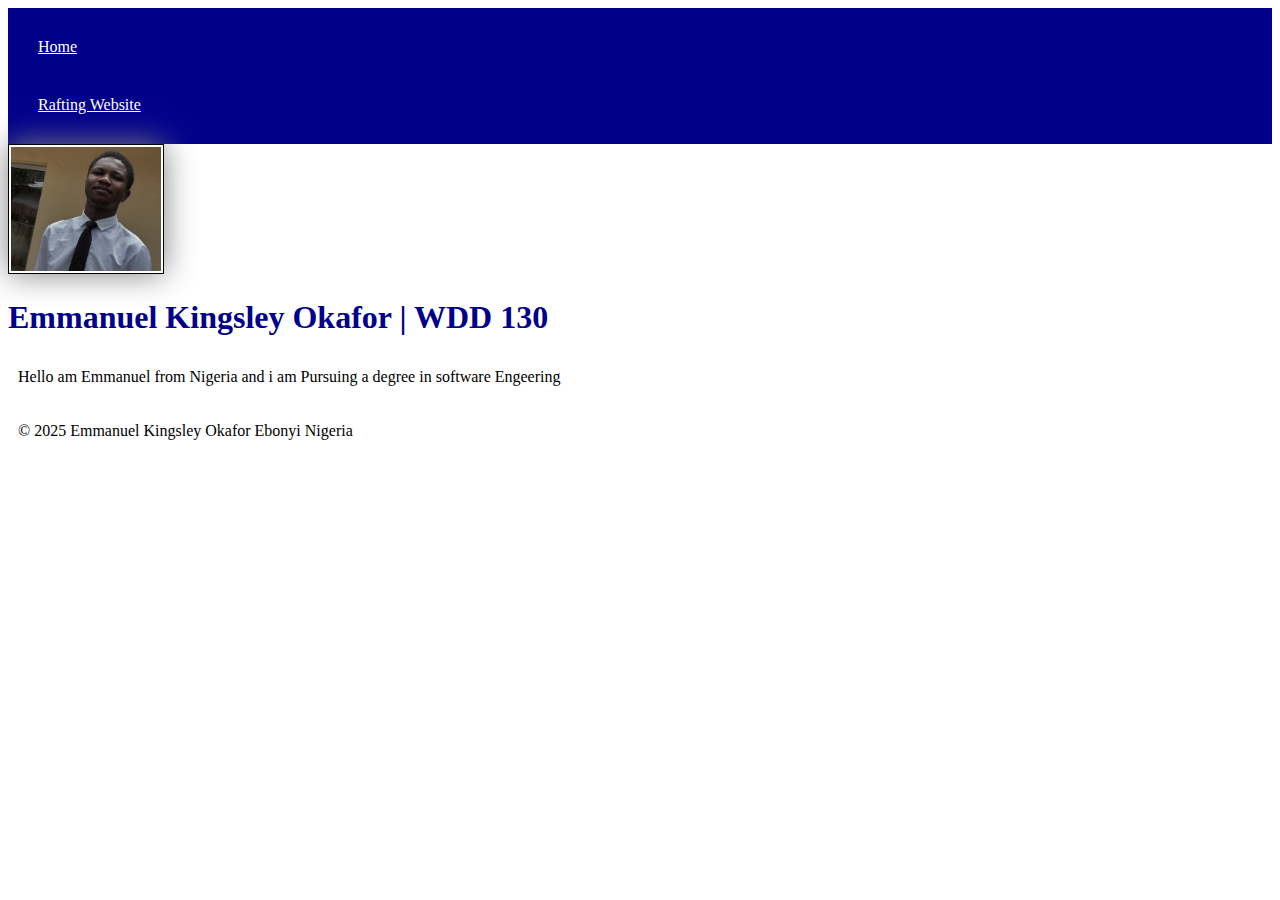
<file: index.html>
<!DOCTYPE html>
<html lang="en-US">
<head>
    <meta charset="UTF-8">
    <meta name="viewport" content="width=device-width, initial-scale=1.0">
    <meta name="description" content="My name is Emmanuel i am currently taking the WDD course on byu pathway the purpose of this Page is for me to practice mo on html and css and to tell more about my self.">
    <meta name="author"  content="Emmanuel Kingsley">
    <title>Emmanuel Kingsley Okafor | WDD 130</title>
    <link rel="stylesheet" href="styles/styles.css">
</head>
<body>
    <header>
        <nav>
            <a href="#">Home</a>
            <a href="wwr/">Rafting Website</a>
        </nav>
        <img src="images/profile.jpg" alt="" width="200">
    </header>
    <main>
        <h1>Emmanuel Kingsley Okafor | WDD 130</h1>
        <p>Hello am Emmanuel from Nigeria and i am Pursuing a degree in software Engeering</p>

    </main>
    <footer>
        <p>© 2025 Emmanuel Kingsley Okafor Ebonyi Nigeria</p>
    </footer>
</body>
</html>
</file>
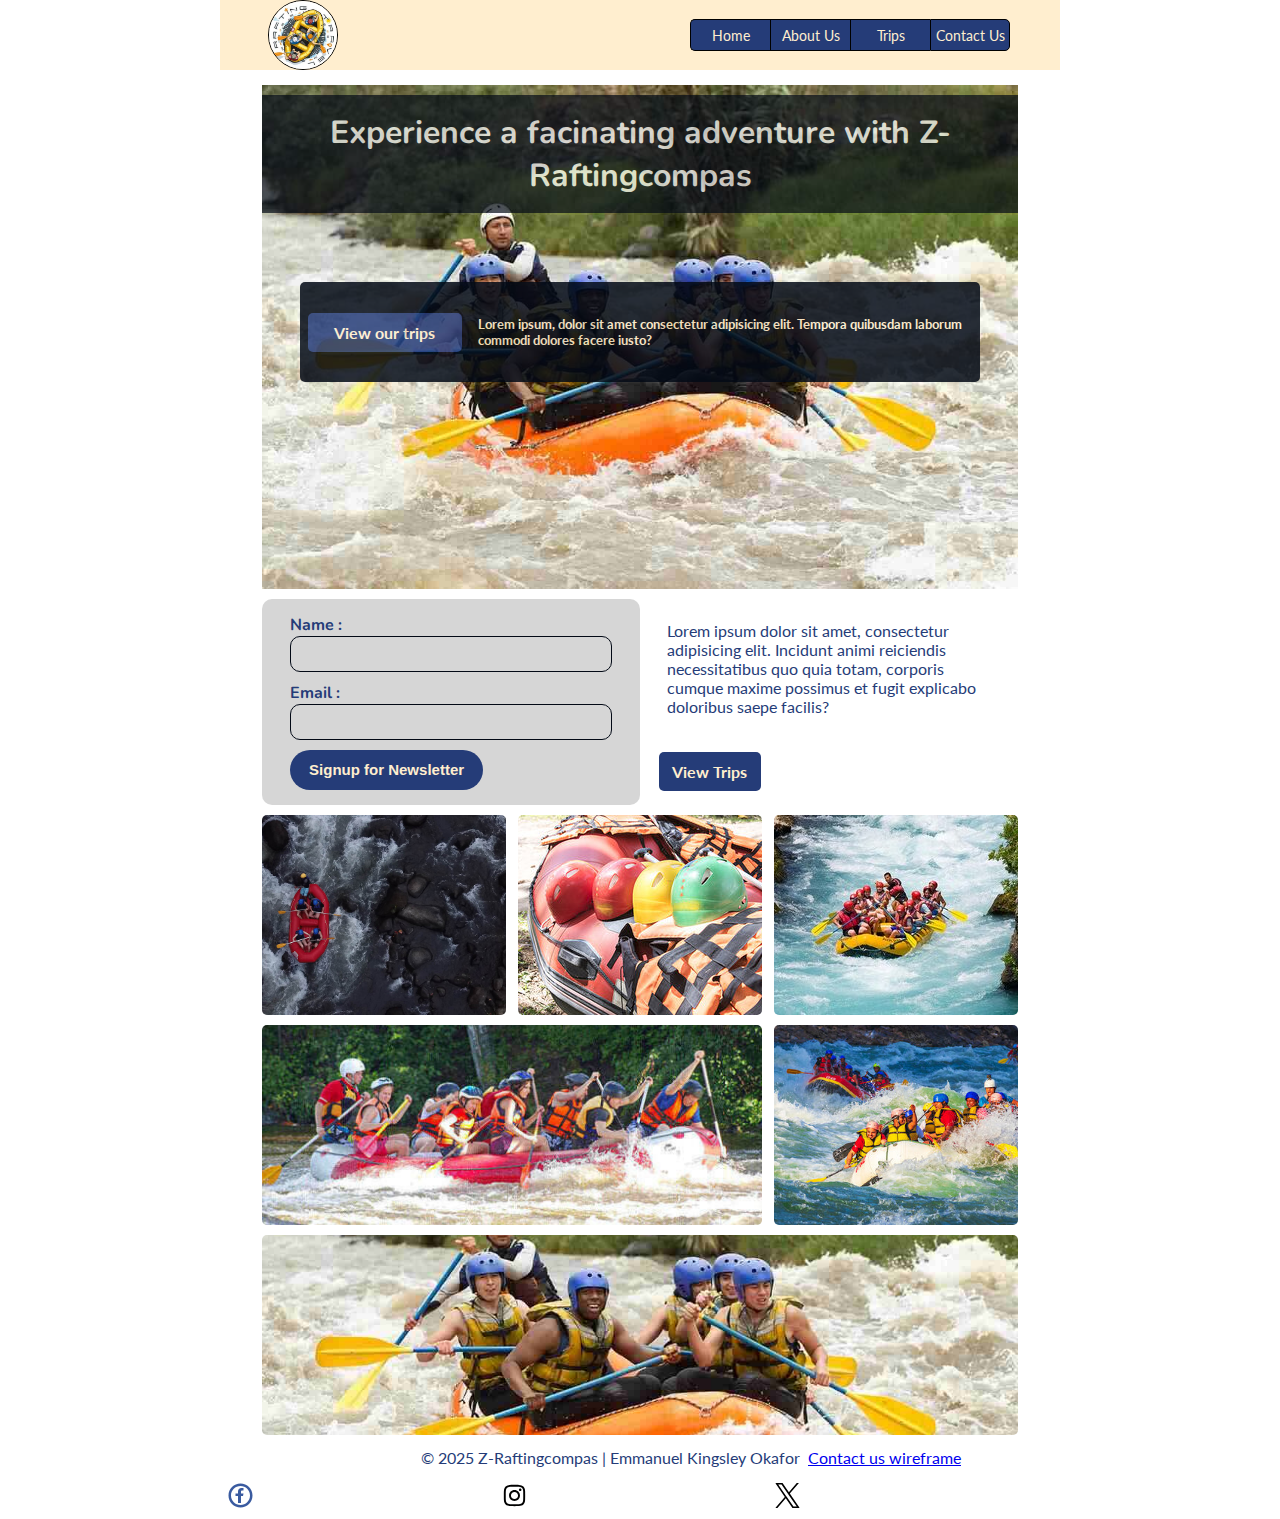
<file: wwr/index.html>
<!DOCTYPE html>
<html lang="en-us">

<head>
    <meta charset="UTF-8">
    <meta name="viewport" content="width=device-width, initial-scale=1.0">
    <meta name="description" content="Whether you're chasing sunsets, exploring bustling cities, or hiking remote trails, this is your starting point. Dive into curated travel stories, destination guides, stunning photography, and practical tips to help you plan unforgettable journeys. Wherever you dream of going — we’re here to help you get there.">
    <meta name="author" content="Emmanuel Kingsley Okafor">
    <title>Welcome | Z-rafting</title>
    <link rel="preconnect" href="https://fonts.googleapis.com">
    <link rel="preconnect" href="https://fonts.gstatic.com" crossorigin>
    <link rel="stylesheet" href="styles/rafting.css">
    <link
        href="https://fonts.googleapis.com/css2?family=Lato:wght@400;900&family=Nunito:ital,wght@0,800;1,800&display=swap"
        rel="stylesheet">


</head>

<body>
    <header>
        <img src="./images/z-raftingcompas.jpg" alt="Rafting Company Logo">
        <nav>
            <a id="first" href="index.html">Home</a>
            <a href="about.html">About Us</a>
            <a href="trips.html">Trips</a>
            <a id="last" href="contact.html">Contact Us</a>
        </nav>

    </header>
    <main>
        <div class="hero">
            <div>
                <h1 class="homeheading">Experience a facinating adventure with Z-Raftingcompas</h1>
                <article>
                    <h5>Lorem ipsum, dolor sit amet consectetur adipisicing elit. Tempora quibusdam laborum commodi
                        dolores
                        facere iusto?</h5>
                    <a href="./trips.html">View our trips</a>
                </article>
            </div>
            <img src="images/rafting2.jpg" alt="Rafting Image">
        </div>
        <div class="emailsub">
            <form>
                <div>
                    <label for="name">Name :</label>
                    <input type="text" name="name" id="name">
                </div>
                <div>
                    <label for="email">Email :</label>
                    <input type="email" name="email" id="email">
                </div>
                <div>
                    <button type="submit">Signup for Newsletter</button>
                </div>
            </form>
            <div class="article">
                <p>Lorem ipsum dolor sit amet, consectetur adipisicing elit. Incidunt animi reiciendis necessitatibus
                    quo quia totam, corporis cumque maxime possimus et fugit explicabo doloribus saepe facilis?</p>
                <a href="./trips.html">View Trips</a>
            </div>
        </div>
        <div class="memories">
            <img class="first" src="./images/rafting.jpg" alt="Rafting ">
            <img src="./images/r1rafting22_600.jpg" alt="Rafting ">
            <img src="./images/rsz_1rafting53_600.jpg" alt="Rafting ">
            <img class="forth" src="./images/rsz_rafting27_1024.jpg" alt="Rafting ">
            <img class="fifth" src="./images/rsz_rafting12_1024.jpg" alt="Rafting ">
            <img class="sixth" src="./images/rafting2.jpg" alt="Rafting ">
        </div>

    </main>
    <footer>
        <p>© 2025 Z-Raftingcompas | Emmanuel Kingsley Okafor</p>
        <a href="https://app.moqups.com/PweoIG93y4cx6ezzzDdkMCZpzLSVJ32j/view/page/ad64222d5">Contact us wireframe</a>
        <nav class="socialmedia">
            <a href="http://facebook.com"><img src="./images/facebook.svg" alt="Facebook Page"></a>
            <a href="http://instagram.com"><img src="./images/instagram.svg" alt="Instagram Logo" width="50"
                    height="50"></a>
            <a href="http://x.com"><img src="./images/x.svg" alt="Twitter logo"></a>
        </nav>
    </footer>
</body>

</html>
</file>
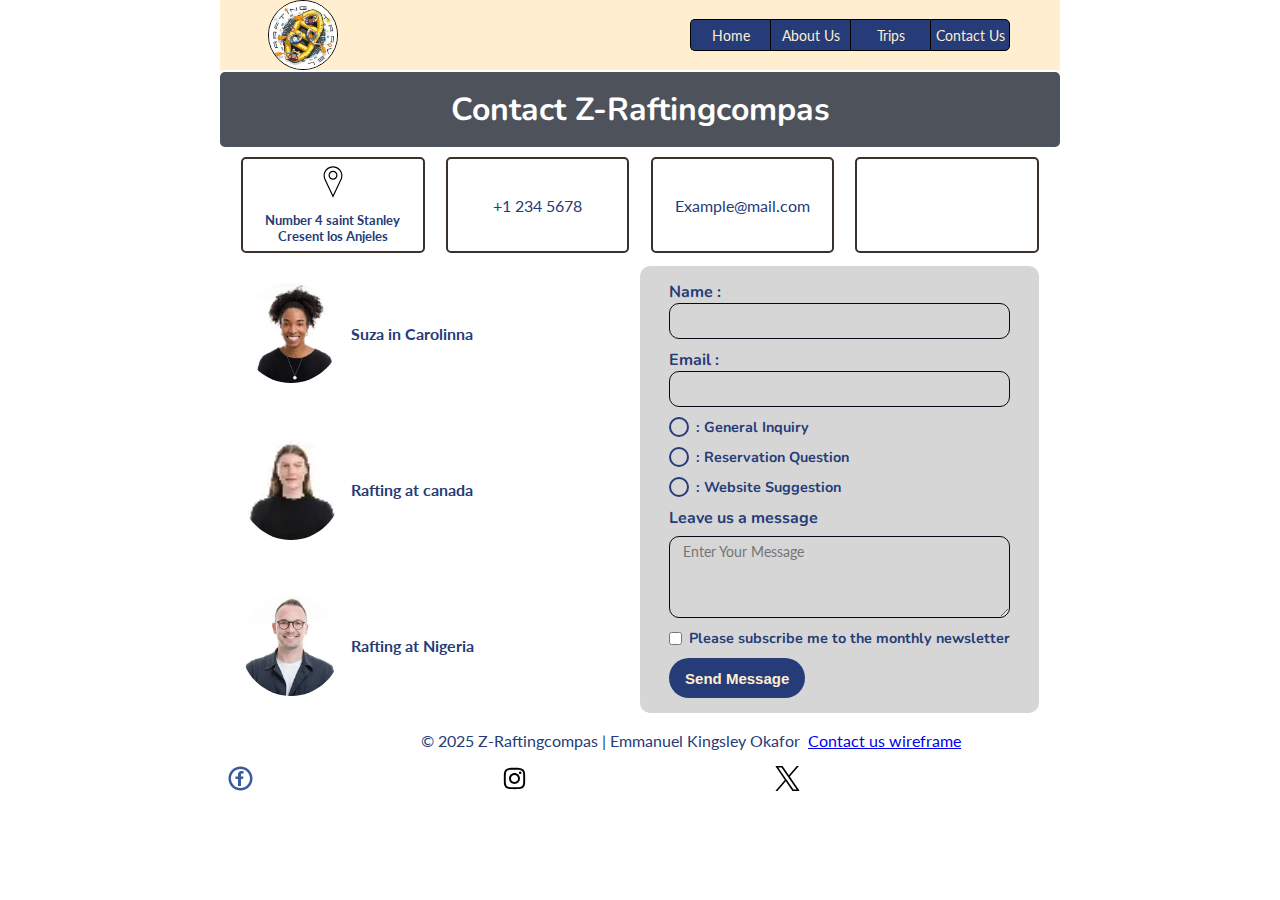
<file: wwr/contact.html>
<!DOCTYPE html>
<html lang="en-us">

<head>
    <meta charset="UTF-8">
    <meta name="viewport" content="width=device-width, initial-scale=1.0">
    <meta name="description" content="Here is a nice place to contact us.">
    <meta name="author" content="Emmanuel Kingsley Okafor">
    <title>Contact Us | Z-rafting</title>
    <link rel="preconnect" href="https://fonts.googleapis.com">
    <link rel="preconnect" href="https://fonts.gstatic.com" crossorigin>
    <link rel="stylesheet" href="styles/rafting.css">
    <link
        href="https://fonts.googleapis.com/css2?family=Lato:wght@400;900&family=Nunito:ital,wght@0,800;1,800&display=swap"
        rel="stylesheet">


</head>

<body>
    <header>
        <img src="./images/z-raftingcompas.jpg" alt="Rafting Company Logo">
        <nav>
            <a id="first" href="index.html">Home</a>
            <a href="about.html">About Us</a>
            <a href="trips.html">Trips</a>
            <a id="last" href="contact.html">Contact Us</a>
        </nav>

    </header>
    <main>
        <h1 class="contactheading">Contact Z-Raftingcompas</h1>
        <ul>
            <li>
                <div>
                    <img src="./images/location.svg" alt="location Iocn">
                    <h5>Number 4 saint Stanley Cresent los Anjeles</h5>
                </div>
            </li>
            <li><a href="tel:++12345678">+1 234 5678</a></li>
            <li><a href="mailto:Example@mail.com">Example@mail.com</a></li>
            <li><iframe src="https://www.google.com/maps/embed?pb=!1m14!1m12!1m3!1d769704.2237515601!2d-76.39476647736348!3d41.098337641999954!2m3!1f0!2f0!3f0!3m2!1i1024!2i768!4f13.1!5e0!3m2!1sen!2sng!4v1754837441117!5m2!1sen!2sng" width="600" height="450" allowfullscreen="" loading="lazy" referrerpolicy="no-referrer-when-downgrade"></iframe></li>
        </ul>

        <div class="contact">
            <div class="employees">
                <figure>
                    <img src="./images/emp.webp" alt="Rafting picture">
                    <figcaption>Suza in Carolinna</figcaption>
                </figure>
                <figure>
                    <img src="./images/emp(1).webp" alt="Rafting picture">
                    <figcaption>Rafting at canada</figcaption>
                </figure>
                <figure>
                    <img src="./images/emp(2).webp" alt="Rafting picture">
                    <figcaption>Rafting at Nigeria</figcaption>
                </figure>
            </div>

            <form action="#" method="post">
                <div>
                    <label for="name">Name : </label>
                    <input type="text" id="name">
                </div>
                <div>
                    <label for="email">Email : </label>
                    <input type="email" id="email">
                </div>
                <span>
                    <input type="radio" name="purose" id="General" value="General Inquiry">
                    <label for="General"> : General Inquiry</label>
                </span>
                <span>
                    <input type="radio" name="purose" id="Reservation" value="Reservation Question">
                    <label for="Reservation"> : Reservation Question</label>
                </span>
                <span>
                    <input type="radio" name="purose" id="Website" value="Website Suggestion">
                    <label for="Website"> : Website Suggestion</label>
                </span>
                <div>
                    <label for="message">Leave us a message</label>
                    <textarea name="message" rows="4" id="message" placeholder="Enter Your Message"></textarea>
                </div>
                <span>
                    <input type="checkbox" name="purose" id="subscribe" value="Website Suggestion">
                    <label for="subscribe"> Please subscribe me to the monthly newsletter</label>
                </span>
                <div>
                    <button type="submit">Send Message</button>
                </div>
            </form>
        </div>

    </main>
    <footer>
        <p>© 2025 Z-Raftingcompas | Emmanuel Kingsley Okafor</p>
        <a href="https://app.moqups.com/PweoIG93y4cx6ezzzDdkMCZpzLSVJ32j/view/page/ad64222d5">Contact us wireframe</a>
        <nav class="socialmedia">
            <a href="http://facebook.com"><img src="./images/facebook.svg" alt="Facebook Page"></a>
            <a href="http://instagram.com"><img src="./images/instagram.svg" alt="Instagram Logo" width="50"
                    height="50"></a>
            <a href="http://x.com"><img src="./images/x.svg" alt="Twitter logo"></a>
        </nav>
    </footer>
</body>

</html>
</file>
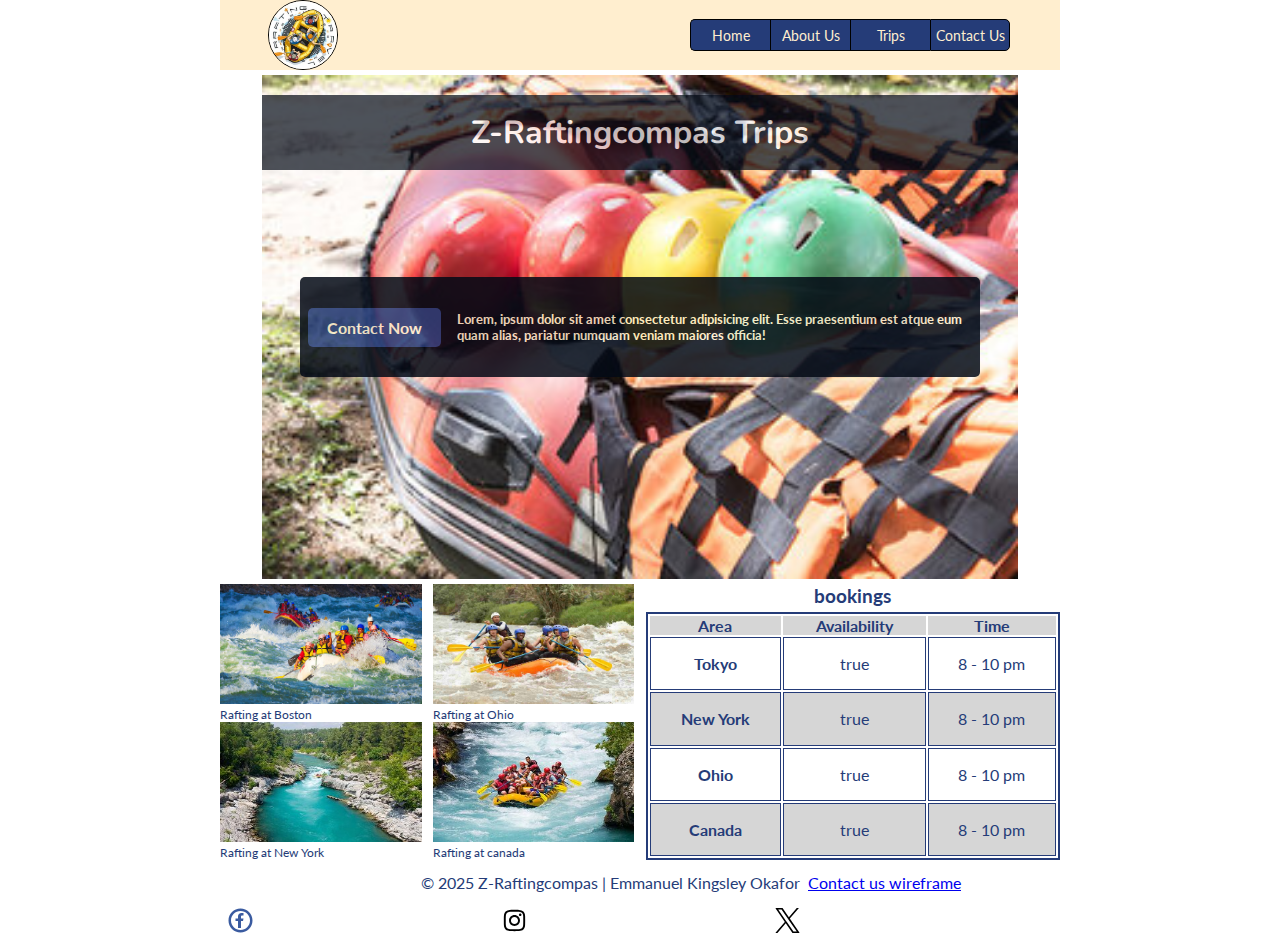
<file: wwr/trips.html>
<!DOCTYPE html>
<html lang="en-us">

<head>
    <meta charset="UTF-8">
    <meta name="viewport" content="width=device-width, initial-scale=1.0">
    <meta name="description" content="Step into a world of unforgettable experiences, hidden gems, and breathtaking destinations. Wander Notes captures the essence of travel — from spontaneous road trips to planned adventures across continents. Discover stories, travel tips, photo journals, and personal reflections that will inspire your next great escape.">
    <meta name="author" content="Emmanuel Kingsley Okafor">
    <title>Our Trips | Z-rafting</title>
    <link rel="preconnect" href="https://fonts.googleapis.com">
    <link rel="preconnect" href="https://fonts.gstatic.com" crossorigin>
    <link rel="stylesheet" href="styles/rafting.css">
    <link
        href="https://fonts.googleapis.com/css2?family=Lato:wght@400;900&family=Nunito:ital,wght@0,800;1,800&display=swap"
        rel="stylesheet">


</head>

<body>
    <header>
        <img src="./images/z-raftingcompas.jpg" alt="Rafting Company Logo">
        <nav>
            <a id="first" href="index.html">Home</a>
            <a href="about.html">About Us</a>
            <a href="trips.html">Trips</a>
            <a id="last" href="contact.html">Contact Us</a>
        </nav>

    </header>
    <main>
        <div class="hero">
            <h1 class="">Z-Raftingcompas Trips</h1>
            <article>
                <h5>Lorem, ipsum dolor sit amet consectetur adipisicing elit. Esse praesentium est atque eum quam alias,
                    pariatur numquam veniam maiores officia!</h5>
                <a href="./contact.html">Contact Now</a>
            </article>
            <img src="./images/r1rafting22_600.jpg" alt="rafting trips">
        </div>
        <div class="trips">
            <figure>
                <img src="./images/rsz_rafting12_1024.jpg" alt="Rafting picture">
                <figcaption>Rafting at Boston</figcaption>
            </figure>
            <figure>
                <img src="./images/rafting2.jpg" alt="Rafting picture">
                <figcaption>Rafting at Ohio</figcaption>
            </figure>
            <figure>
                <img src="./images/rsz_1rafting58_600.jpg" alt="Rafting picture">
                <figcaption>Rafting at New York</figcaption>
            </figure>
            <figure>
                <img src="./images/rsz_1rafting53_600.jpg" alt="Rafting picture">
                <figcaption>Rafting at canada</figcaption>
            </figure>
            <table>
                <caption>bookings</caption>
                <thead>
                    <tr>
                        <th scope="col">Area</th>
                        <th scope="col">Availability</th>
                        <th scope="col">Time</th>
                    </tr>
                </thead>
                <tbody>
                    <tr>
                        <th scope="col">Tokyo</th>
                        <td>true</td>
                        <td>8 - 10 pm</td>
                    </tr>
                    <tr>
                        <th scope="col">New York</th>
                        <td>true</td>
                        <td>8 - 10 pm</td>
                    </tr>
                    <tr>
                        <th scope="col">Ohio</th>
                        <td>true</td>
                        <td>8 - 10 pm</td>
                    </tr>
                    <tr>
                        <th scope="col">Canada</th>
                        <td>true</td>
                        <td>8 - 10 pm</td>
                    </tr>
                </tbody>
            </table>
        </div>
    </main>
    <footer>
        <p>© 2025 Z-Raftingcompas | Emmanuel Kingsley Okafor</p>
        <a href="https://app.moqups.com/PweoIG93y4cx6ezzzDdkMCZpzLSVJ32j/view/page/ad64222d5">Contact us wireframe</a>
        <nav class="socialmedia">
            <a href="http://facebook.com"><img src="./images/facebook.svg" alt="Facebook Page"></a>
            <a href="http://instagram.com"><img src="./images/instagram.svg" alt="Instagram Logo" width="50"
                    height="50"></a>
            <a href="http://x.com"><img src="./images/x.svg" alt="Twitter logo"></a>
        </nav>
    </footer>
</body>

</html>
</file>
<file: styles/styles.css>
nav {
    background-color: darkblue;
    padding: 10px;
}

nav a {
    color: white;
    display: block;
    padding: 20px;
}

h1 {
    color: darkblue;
}

img {
    width: 150px;
    height: auto;
    border: 1px solid black;
    padding: 2px;
    box-shadow: 0 0 30px gray;
}

p {
    padding: 10px;
}
</file>
<file: wwr/styles/rafting.css>
/* https://fonts.googleapis.com/css2?family=Lato:wght@400;900&family=Nunito:ital,wght@0,800;1,800&display */

:root{
    --primary-color: #3a312b;
    --secondary-color: #253C78;
    --accent1-color: #FFEECF;
    --accent2-color: #030A16;
    --heading-font: "Nunito", sans-serif;
    --body-font: "Lato", sans-serif;
    --grey-background: #d4d4d4f5;
}


header {
    background-color: var(--accent1-color);
    color: var(--accent2-color);
}

* {
    margin: 0;
    padding: 0;
    box-sizing: border-box;
}

body {
    font-family: var(--body-font);
    color: var(--secondary-color);
    /* background: linear-gradient(var(--accent1-color), var(--accent2-color)); */
}

header, main, footer {
    width: 840px;
    margin: 0 auto;
}

header {
    display: grid;
    grid-template-columns: 50% 50%;
    grid-template-rows: 100%;
    align-items: center;
    justify-content: space-between;
}

header img{
    width: 70px;
    height: auto;
    border-radius: 50%;
    border: 1px solid black;
    margin: 0 0 0 3rem;
}
header nav {
    align-items: center;
    justify-content: center;
    /* background-color: gold; */
    padding: 0;
    display: flex;
}

header nav a{
    width: 5rem;
    text-decoration: none;
    height: 2rem;
    background-color: var(--secondary-color);
    color: var(--accent1-color);
    font-family: var(--body-font);
    font-weight: 400;
    font-size: 14px;
    border: 1px solid black;
    border-right: none;
    align-items: center;
    justify-content: center;
    display: flex;
}

#first {
    border-top-left-radius: 5px;
    border-bottom-left-radius: 5px;
}

#last {
    border-right: 1px solid black;
    border-top-right-radius: 5px;
    border-bottom-right-radius: 5px;
}

h1, h2{
    font-family: var(--heading-font);
    color: var(--primary-color);
    background-color: var(--accent2-color);
}

nav, p, section,article {
    margin: 0;
    padding: 8px;
}

.socialmedia a {
    text-decoration: none;
}

.hero {
    position: relative;
}

.hero img {
    display: block;
    width: 100%;
    /* opacity: .5; */
    height: auto;
}

h1 {
    position: absolute;
    top: 20px;
    width: 100%;
    padding: 16px;
    text-align: center;
    opacity: .7;
    right: 0;
    /* background-color: var(--accent1-color); */
    color: #fff;
}

.hero article {
    position: absolute;
    top: calc(50% - (100px/2));
    background-color: var(--accent2-color);
    opacity: .85;
    display: flex;
    align-items: center;
    justify-content: center;
    margin-top: 0;
    margin-bottom: 0;
    height: 100px;
    width: 90%;
    /* transform: translate(-50%, -50%); */
    flex-direction: row-reverse;
    border-radius: 5px;
    color: var(--accent1-color);
    font-weight: 400;
    left: 5%;
}

.hero article h5 {
    margin: 0 0 0 1rem;
}

.hero article img{
    float: right;
    width: 125px;
    box-shadow: 5px 5px 5px rgba(0, 0, 0, 0.7);
    border-radius: 5px;
    margin: 5px;
    /* clear: both; */
}

.history {
    background: var(--accent2-color);
    /* text-align: center; */
}

.history h2 {
    text-align: center;
}

.history article {
    display: grid;
    grid-template-columns: 33.3% 33.4% 33.3%;
    align-items: center;
    justify-content: space-between;
}

.history img {
    /* float: right; */
    width: 200px;
    margin: 0 auto;
    border-radius: 5px;
    box-shadow: 5px 5px 5px rgba(0, 0, 0, 0.8);
}

.adventure{
    padding: 1rem;
    background-color: #C9A690;
    display: grid;
    grid-template-columns: 20% 20% 20% 20% 20%;
    grid-template-rows: 50% 50%;
    text-align: center;
    align-items: center;
    justify-content: space-around;
}

.adventure h2{
    grid-column: 1/ span 5;
}
.adventure figure {
    display: grid;
    align-items: center;
    justify-content: space-between;
    /* width: 100%; */
    margin: 5px auto;

}

.adventure figure img{
    width: 100px;
    height: 65px;
    object-fit: fill;
    border-radius: 3px;
    box-shadow: 3px 3px 3px rgb(46, 45, 45);
}
figcaption{
    font-size: 12px;
}

footer {
    display : grid;
    grid-template-columns: 70% 30%;
    align-items: center;
    justify-content: center;
    /* background-color: var(--accent2-color); */
}

footer p{
    grid-column: 1/1;
    display: flex;
    justify-content: flex-end;
    align-items: center;
}
footer nav{
    display: flex;
    flex-direction: row;
    align-items: center;
    justify-content: space-between;
}
footer img {
    width: 25px;
    height: 25px;

}
.contactheading{
    position: relative;
    margin: 2px auto 10px auto;
    align-items: center;
    top: 0;
    /* background-color: var(--primary-color); */
    border-radius: 5px;
    /* display: flex; */
}

ul {
    list-style: none;
    display: grid;
    grid-template-columns: 23% 23% 23% 23%;
    grid-gap: calc(8% / 3);
    margin: .5rem auto;
    width: 95%;
}

ul li {
    width: 100%;
    height: 6rem;
    display: flex;
    align-items: center;
    justify-content: center;
}

ul li div {
    display: grid;
    grid-template-rows: 50% 50%;
    text-align: center;
}

ul li div img{
    width: 20%;
    margin: 0 auto;
}

ul li a , iframe, ul div{
    border-radius: 5px;
    text-decoration: none;
    color: var(--secondary-color);
    font-weight: 400;
    width: 100%;
    height: 100%;
    display: flex;
    align-items: center;
    justify-content: center;
    border: 2px solid var(--primary-color);
    overflow: hidden;
    /* border:0; */
}

ul li a:hover, iframe:hover, ul li div:hover {
    border: none;
    width: 110%;
    background-color: var(--grey-background);
    color: var(--primary-color);
    font-style: italic;
}

.contact {
    display: grid;
    grid-template-columns: 50% 50%;
    align-items: center;
    width: 95%;
    margin: 5px auto;
    align-items: center;
    justify-content: center;
    
}

.employees {
    display: grid;
    align-items: center;
    justify-content: flex-start;
    grid-template-rows: calc(95% /3) calc(95% /3) calc(95% /3);  /*33% 33% 33% ;*/
    grid-gap: calc(5% /2);
    width: 100%;
    height: 100%;
}

.employees figure{
    display: flex;
    align-items: center;
    justify-content: flex-start;
}

.employees figure figcaption{
    padding-left: 10px;
    font-size: medium;
    font-weight: bolder;
}

.employees img {
    width: 100px;
    height: 100px;
    object-fit: cover;
    border-radius: 50%;
    display: flex;
    align-items: center;
    justify-content: center;
}

form {
    width: 100%;
    display: grid;
    align-items: end;
    /* justify-content: space-around; */
    margin: 5px auto;
    padding: 10px;
    border-radius: 10px;
    background-color: var(--grey-background);
}

div{
    display: grid;
    margin: 5px auto;
    width: 90%;
}
label{
    font-weight: bold;
    font-size: 1rem;
    font-family: var(--heading-font);
}

span {
    margin: 5px auto;
    width: 90%;
    align-items: center;
    justify-content: flex-start;
    display: flex;
}

span label{
    font-size: .9rem;
    padding-left: 7px;
}

span input[type='radio']{
    width: 20px;
    height: 20px;
    border: 2px solid var(--secondary-color);
    cursor: pointer;
    border-radius: 50%;
}

input[type='checkbox'] {
    border: 1px solid var(--secondary-color);
    cursor: pointer;
    border-radius: 1px;
    appearance: revert;
}

span input[type='radio']:checked, input[type='checkbox']:checked{
    border: 2px solid var(--secondary-color);
    background: var(--secondary-color);
    border-radius: 50%;
}

input[type='checkbox']:checked{
    border: none;
    border-radius: 2px;
}

input, textarea, select{
    background-color: transparent;
    font-family: inherit;
    appearance: none;
    border: none;
    padding: .4rem;
    border: 1.5px solid var(--accent2-color);
}

input[type='text'],input[type='email'], textarea{
    font-size: 17px;
    outline: none;
    /* border: transparent; */
    border-radius: 10px;
    width: 100%;padding-left: .8rem;
}

button {
    font-weight: 600;
    font-size: 15px;
    border-radius: 50px;
    cursor: pointer;
    width: 40%;
    height: 2.5rem;
    color: var(--accent1-color);
    background-color: var(--secondary-color);
    text-align: center;
    border: none;
}

textarea {
    margin-top: 7px;
    font-size: 14px;
}

input[type='text']:focus, textarea:focus{
    appearance: none;
    border-radius: 5px;
    border: 1px solid var(--primary-color);
}

.emailsub{
    display: grid;
    grid-template-columns: 50% 50%;
}

.emailsub form button{
    width: 60%;
}

.emailsub .article {
    display: grid;
    align-items: center;
    justify-content: flex-start;
} 

.emailsub .article a, .hero a {
    text-decoration: none;
    width: 30%;
    background-color: var(--secondary-color);
    padding: 10px;
    display: flex;
    align-items: center;
    justify-content: center;
    color: #FFEECF;
    border-radius: 5px;
    font-weight: bold
}

.memories {
    display: grid;
    grid-template-columns: calc(97%/3) calc(97%/3) calc(97%/3);
    grid-column-gap: calc(3% / 2);
    grid-row-gap: 10px;
    width: 90%;
}

.memories img {
    height: 200px;
    width: 100%;
    border-radius: 5px;
    object-fit: cover;
}

.memories .forth{
    grid-column: 1/ span 2;
}

.memories .sixth{
    grid-column: 1/ span 3;
}

.tripheading article{
    display: grid;
    background-color: transparent;
    width: 50%;
    text-align: left;
    top: 20px;
    /* align-items: center;
    justify-content: center; */
}

.tripheading article h1 {
    position: relative;
    width: auto;
    background-color: transparent;
    color: var(--accent2-color);
    padding: 0;
    margin: 0;
    font-size: 30px;
    font-weight: bolder;
    text-align: left;
}

.tripheading p{
    padding: 0;
    font-size: 15px;
}

.tripheading img {
    /* width: 100%;
    margin: 0 auto;
    position: absolute; */
}

.trips {
    display: grid;
    grid-template-columns: 24% 24% 24% 24%;
    grid-column-gap: calc(4%/3);
    width: 100%;
}

.trips img{
    width: 100%;
    height: 120px;
    object-fit: fill;
}

.trips table {
    grid-column: 3/ span 2;
    grid-row: -1/ span 2;
    border: 2px solid var(--secondary-color);
    /* order: -1; */
    /* grid-area: 2/ 2 /span 2/span 2; */
}

tbody tr td, tbody tr th {
    text-align: center;
    border: 1px solid var(--secondary-color);
    /* padding: 8px 10px; */
}

thead {
    background-color: var(--grey-background);
}

tbody > tr:nth-of-type(even) {
    background-color: var(--grey-background);

}

caption {
    font-size: 1.2rem;
    font-weight: bold;
    margin-bottom: 5px;
}
</file>
